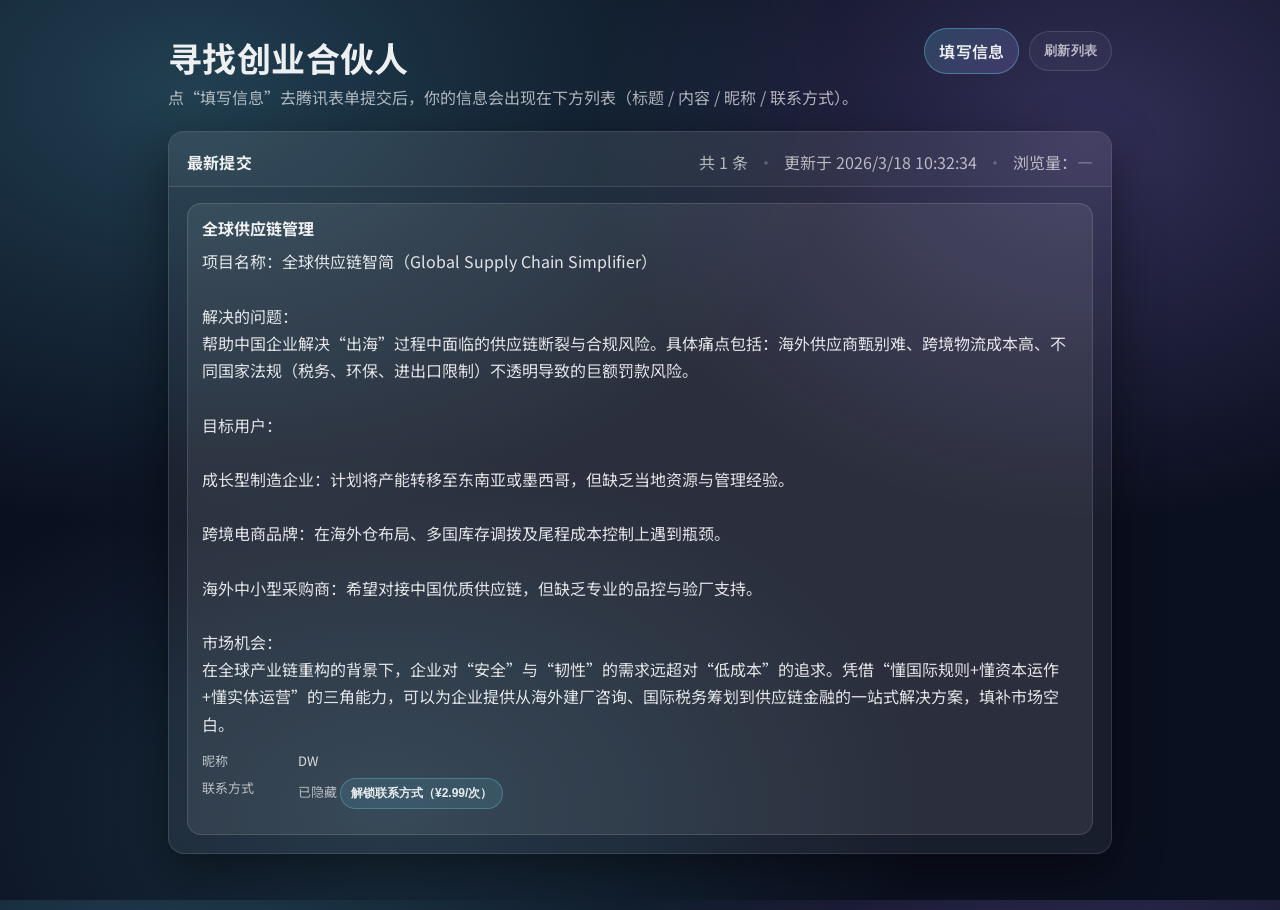
<file: index.html>
<!doctype html>
<html lang="zh-CN">
  <head>
    <meta charset="UTF-8" />
    <meta name="viewport" content="width=device-width, initial-scale=1.0" />
    <title>寻找创业合伙人</title>
    <meta
      name="description"
      content="寻找创业合伙人：填写信息提交后，会在页面展示标题、内容、昵称与联系方式。"
    />
    <link rel="preconnect" href="https://fonts.googleapis.com" />
    <link rel="preconnect" href="https://fonts.gstatic.com" crossorigin />
    <link
      href="https://fonts.googleapis.com/css2?family=Noto+Sans+SC:wght@400;600;700&display=swap"
      rel="stylesheet"
    />
    <link rel="stylesheet" href="./assets/styles.css" />
  </head>
  <body>
    <header class="container header">
      <div class="header__left">
        <h1 class="title">寻找创业合伙人</h1>
        <p class="subtitle">
          点“填写信息”去腾讯表单提交后，你的信息会出现在下方列表（标题 / 内容 /
          昵称 / 联系方式）。
        </p>
      </div>
      <div class="header__right">
        <a id="formLink" class="btn btn--primary" href="#" target="_blank" rel="noreferrer">
          填写信息
        </a>
        <button id="refreshBtn" class="btn btn--ghost" type="button">刷新列表</button>
      </div>
    </header>

    <main class="container main">
      <section class="panel">
        <div class="panel__head">
          <h2 class="panel__title">最新提交</h2>
          <div class="panel__meta">
            <span id="countText" class="muted">加载中…</span>
            <span class="dot">·</span>
            <span id="updatedText" class="muted"></span>
            <span class="dot">·</span>
            <span id="viewText" class="muted">
              <span id="busuanzi_container_page_pv" style="display: none">
                浏览量：<span id="busuanzi_value_page_pv"></span>
              </span>
            </span>
          </div>
        </div>

        <div id="errorBox" class="error" hidden></div>

        <div id="emptyState" class="empty" hidden>
          <div class="empty__title">暂无展示内容</div>
          <div class="empty__desc">
            你可以先点击右上角“填写信息”提交一条，然后把回收数据同步到
            <code>data/submissions.json</code>。
          </div>
        </div>

        <div id="list" class="list" aria-live="polite"></div>
      </section>
    </main>

    <div id="contactModal" class="modal" hidden>
      <div class="modal__backdrop"></div>
      <div class="modal__panel" role="dialog" aria-modal="true" aria-label="显示联系方式">
        <div id="payStep" class="modal__step">
          <div class="modal__title">经营码支付</div>
          <div class="modal__desc">
            解锁联系方式 <b>¥2.99 / 次</b>。请扫码完成支付，然后继续填写交易单号确认。
          </div>
          <div class="modal__grid">
            <button class="paycard" type="button" data-pay="alipay">
              <img class="paycard__img" src="./assets/pay/alipay-pay.png" alt="支付宝收款码" />
              <div class="paycard__label">支付宝</div>
            </button>
            <button class="paycard" type="button" data-pay="wechat">
              <img class="paycard__img" src="./assets/pay/wechat-pay.png" alt="微信收款码" />
              <div class="paycard__label">微信</div>
            </button>
          </div>
          <div class="modal__hint">点击你使用的支付方式，进入交易单号确认。</div>
        </div>

        <div id="confirmStep" class="modal__step" hidden>
          <div class="modal__title">已支付确认</div>
          <div class="modal__desc">请输入交易单号以解锁本条联系方式。</div>
          <div class="formrow">
            <input
              id="txInput"
              class="input"
              inputmode="numeric"
              autocomplete="off"
              placeholder="请输入交易单号"
            />
            <button id="txConfirmBtn" class="btn btn--primary" type="button">确认解锁</button>
            <button id="txBackBtn" class="btn btn--ghost" type="button">返回</button>
          </div>
          <div id="txError" class="formerror" hidden>未找到此交易单号。</div>
          <div class="modal__hint">提示：请输入正确的交易单号。</div>
        </div>
      </div>
    </div>

    <footer class="container footer"></footer>

    <script async src="https://busuanzi.ibruce.info/busuanzi/2.3/busuanzi.pure.mini.js"></script>
    <script src="./assets/main.js" defer></script>
  </body>
</html>
</file>
<file: assets/styles.css>
:root {
  --bg: #0b1020;
  --panel: rgba(255, 255, 255, 0.06);
  --panel-2: rgba(255, 255, 255, 0.08);
  --text: rgba(255, 255, 255, 0.92);
  --muted: rgba(255, 255, 255, 0.65);
  --border: rgba(255, 255, 255, 0.12);
  --brand: #6ee7ff;
  --brand-2: #a78bfa;
  --danger: #ff6b6b;
  --shadow: 0 18px 50px rgba(0, 0, 0, 0.45);
  --radius: 16px;
}

* {
  box-sizing: border-box;
}

html,
body {
  height: 100%;
}

body {
  margin: 0;
  font-family: "Noto Sans SC", system-ui, -apple-system, Segoe UI, Roboto, Helvetica,
    Arial, "Apple Color Emoji", "Segoe UI Emoji";
  color: var(--text);
  background: radial-gradient(1200px 800px at 15% 10%, rgba(110, 231, 255, 0.22), transparent 55%),
    radial-gradient(900px 700px at 85% 15%, rgba(167, 139, 250, 0.25), transparent 55%),
    radial-gradient(900px 600px at 30% 90%, rgba(110, 231, 255, 0.14), transparent 60%),
    var(--bg);
}

code {
  font-family: ui-monospace, SFMono-Regular, Menlo, Monaco, Consolas, "Liberation Mono",
    "Courier New", monospace;
  font-size: 0.95em;
}

.container {
  max-width: 980px;
  margin: 0 auto;
  padding: 20px 18px;
}

.header {
  display: flex;
  gap: 16px;
  justify-content: space-between;
  align-items: flex-start;
  padding-top: 28px;
  padding-bottom: 10px;
}

.header__left {
  max-width: 720px;
}

.badge {
  display: inline-flex;
  align-items: center;
  gap: 8px;
  padding: 6px 10px;
  border: 1px solid var(--border);
  border-radius: 999px;
  background: rgba(255, 255, 255, 0.04);
  color: var(--muted);
  font-size: 12px;
}

.title {
  margin: 10px 0 8px;
  letter-spacing: 0.4px;
  font-size: 34px;
  line-height: 1.15;
}

.subtitle {
  margin: 0;
  color: var(--muted);
  line-height: 1.6;
}

.header__right {
  display: flex;
  gap: 10px;
  align-items: center;
  flex-wrap: wrap;
  justify-content: flex-end;
}

.btn {
  border-radius: 999px;
  border: 1px solid var(--border);
  padding: 10px 14px;
  background: rgba(255, 255, 255, 0.04);
  color: var(--text);
  cursor: pointer;
  text-decoration: none;
  font-weight: 600;
  letter-spacing: 0.2px;
  transition: transform 0.12s ease, background 0.12s ease, border-color 0.12s ease;
  user-select: none;
}

.btn:hover {
  transform: translateY(-1px);
  background: rgba(255, 255, 255, 0.07);
  border-color: rgba(255, 255, 255, 0.18);
}

.btn:active {
  transform: translateY(0);
}

.btn--primary {
  border-color: rgba(110, 231, 255, 0.35);
  background: linear-gradient(135deg, rgba(110, 231, 255, 0.18), rgba(167, 139, 250, 0.18));
}

.btn--ghost {
  color: var(--muted);
}

.main {
  padding-top: 10px;
  padding-bottom: 28px;
}

.panel {
  border: 1px solid var(--border);
  border-radius: var(--radius);
  background: var(--panel);
  box-shadow: var(--shadow);
  overflow: hidden;
}

.panel__head {
  padding: 18px 18px 12px;
  display: flex;
  align-items: baseline;
  justify-content: space-between;
  gap: 12px;
  border-bottom: 1px solid var(--border);
  background: rgba(255, 255, 255, 0.03);
}

.panel__title {
  margin: 0;
  font-size: 16px;
  letter-spacing: 0.2px;
}

.panel__meta {
  display: inline-flex;
  gap: 10px;
  align-items: center;
}

.dot {
  color: rgba(255, 255, 255, 0.25);
}

.muted {
  color: var(--muted);
}

.list {
  display: flex;
  flex-direction: column;
  gap: 12px;
  padding: 16px 18px 18px;
}

.card {
  border: 1px solid var(--border);
  background: var(--panel-2);
  border-radius: 14px;
  padding: 14px 14px 12px;
}

.card__title {
  margin: 0 0 10px;
  font-size: 16px;
  line-height: 1.3;
}

.card__content {
  margin: 0 0 12px;
  color: rgba(255, 255, 255, 0.86);
  line-height: 1.7;
  white-space: pre-wrap;
}

.card__meta {
  display: grid;
  grid-template-columns: 86px 1fr;
  gap: 8px 10px;
  color: var(--muted);
  font-size: 13px;
}

.card__meta dt {
  margin: 0;
}

.card__meta dd {
  margin: 0;
  color: rgba(255, 255, 255, 0.82);
  word-break: break-word;
}

.details {
  margin-top: 12px;
  padding-top: 12px;
  border-top: 1px dashed rgba(255, 255, 255, 0.14);
}

.details__title {
  font-weight: 800;
  font-size: 13px;
  color: rgba(255, 255, 255, 0.78);
  margin-bottom: 10px;
}

.details__list {
  display: grid;
  grid-template-columns: 150px 1fr;
  gap: 8px 10px;
  margin: 0;
}

.details__list dt {
  margin: 0;
  color: rgba(255, 255, 255, 0.60);
  font-size: 13px;
}

.details__list dd {
  margin: 0;
  color: rgba(255, 255, 255, 0.86);
  font-size: 13px;
  line-height: 1.6;
  white-space: pre-wrap;
  word-break: break-word;
}

.empty {
  padding: 18px;
}

.empty__title {
  font-weight: 700;
  margin-bottom: 6px;
}

.empty__desc {
  color: var(--muted);
  line-height: 1.6;
}

.error {
  margin: 14px 18px 0;
  padding: 12px 12px;
  border: 1px solid rgba(255, 107, 107, 0.35);
  background: rgba(255, 107, 107, 0.12);
  border-radius: 12px;
  color: rgba(255, 255, 255, 0.92);
  line-height: 1.55;
}

.footer {
  padding-top: 0;
  padding-bottom: 28px;
}

.modal[hidden] {
  display: none !important;
}

.modal {
  position: fixed;
  inset: 0;
  z-index: 50;
}

.modal__backdrop {
  position: absolute;
  inset: 0;
  background: rgba(0, 0, 0, 0.62);
  backdrop-filter: blur(6px);
}

.modal__panel {
  position: relative;
  width: min(720px, calc(100vw - 28px));
  margin: 10vh auto 0;
  padding: 16px 14px 14px;
  border-radius: 16px;
  border: 1px solid var(--border);
  background: rgba(15, 20, 36, 0.92);
  box-shadow: var(--shadow);
  max-height: calc(100vh - 28px);
  overflow-y: auto;
  -webkit-overflow-scrolling: touch;
}

.modal__title {
  font-weight: 800;
  letter-spacing: 0.2px;
  margin: 4px 0 12px;
  text-align: center;
}

.modal__desc {
  margin: 0 0 12px;
  text-align: center;
  color: rgba(255, 255, 255, 0.78);
  line-height: 1.55;
  font-size: 13px;
}

.modal__grid {
  display: grid;
  grid-template-columns: 1fr 1fr;
  gap: 12px;
}

.paycard {
  text-align: left;
  padding: 10px;
  border-radius: 14px;
  border: 1px solid var(--border);
  background: rgba(255, 255, 255, 0.05);
  cursor: pointer;
}

.paycard:hover {
  border-color: rgba(255, 255, 255, 0.18);
  background: rgba(255, 255, 255, 0.08);
}

.paycard__img {
  width: 100%;
  height: auto;
  display: block;
  border-radius: 10px;
  background: rgba(255, 255, 255, 0.06);
}

.paycard__label {
  margin-top: 8px;
  color: rgba(255, 255, 255, 0.78);
  font-weight: 700;
  font-size: 13px;
  text-align: center;
}

.modal__hint {
  margin-top: 10px;
  color: rgba(255, 255, 255, 0.55);
  font-size: 12px;
  text-align: center;
  line-height: 1.5;
}

.formrow {
  display: flex;
  gap: 10px;
  align-items: center;
  justify-content: center;
  margin-top: 10px;
  flex-wrap: wrap;
}

.input {
  width: min(520px, 100%);
  border-radius: 12px;
  border: 1px solid rgba(255, 255, 255, 0.16);
  background: rgba(255, 255, 255, 0.04);
  color: rgba(255, 255, 255, 0.9);
  padding: 10px 12px;
  outline: none;
}

.input:focus {
  border-color: rgba(110, 231, 255, 0.35);
  box-shadow: 0 0 0 3px rgba(110, 231, 255, 0.12);
}

.formerror {
  margin-top: 10px;
  text-align: center;
  color: rgba(255, 107, 107, 0.95);
  font-size: 13px;
}

.contact__btn {
  display: inline-flex;
  align-items: center;
  gap: 8px;
  padding: 6px 10px;
  border-radius: 999px;
  border: 1px solid rgba(110, 231, 255, 0.28);
  background: rgba(110, 231, 255, 0.10);
  color: rgba(255, 255, 255, 0.88);
  cursor: pointer;
  font-weight: 700;
  font-size: 12px;
}

.contact__btn:hover {
  background: rgba(110, 231, 255, 0.14);
  border-color: rgba(110, 231, 255, 0.36);
}

.contact__hidden {
  color: rgba(255, 255, 255, 0.62);
}

@media (max-width: 680px) {
  .header {
    flex-direction: column;
    align-items: stretch;
  }
  .header__right {
    justify-content: flex-start;
  }
  .title {
    font-size: 28px;
  }

  .modal__grid {
    grid-template-columns: 1fr;
  }

  .details__list {
    grid-template-columns: 1fr;
  }
}
</file>
